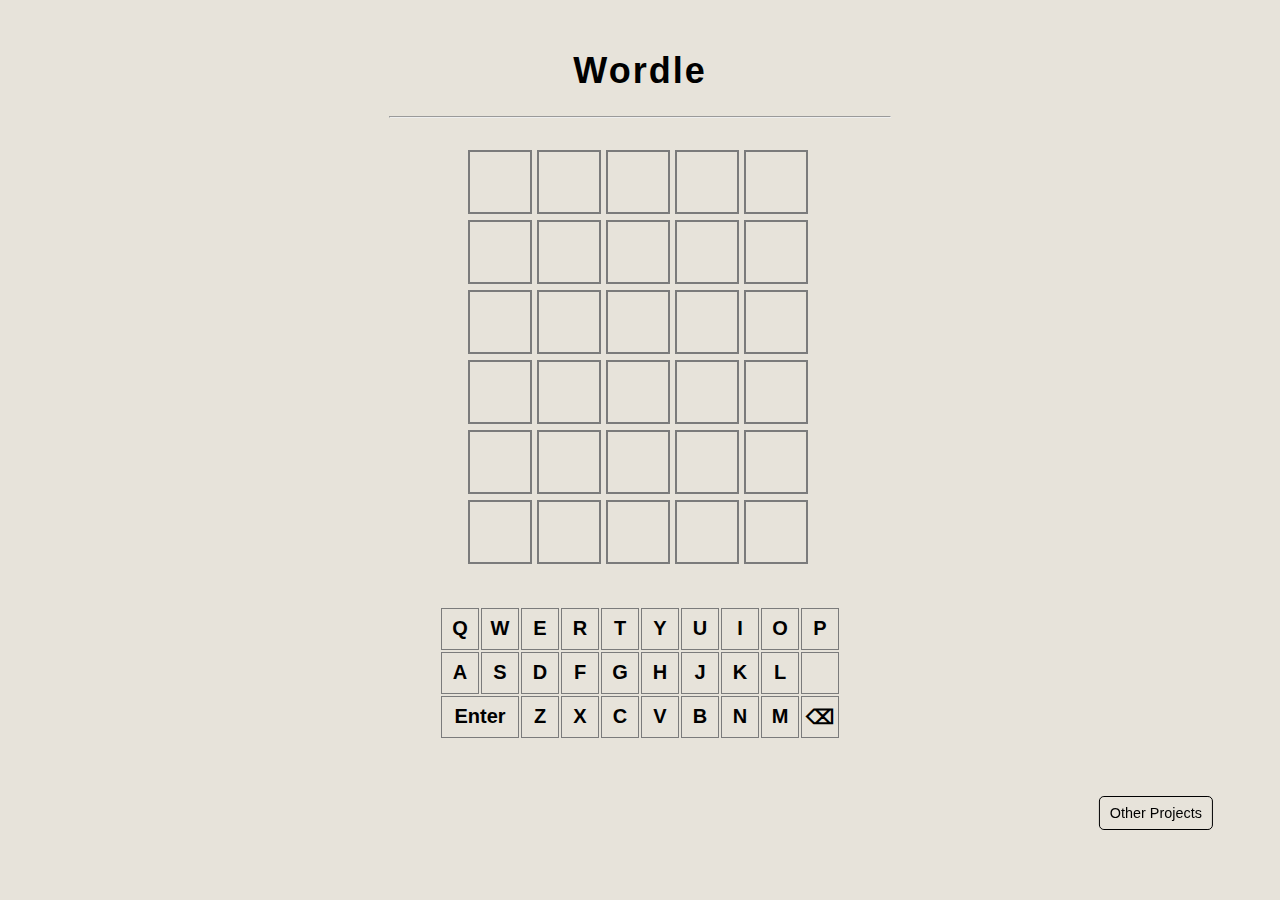
<file: index.html>
<html>
    <head>
        <title>Wordle</title>
        <meta charset="UTF-8">
        <meta name="viewport" content="width=device-width, initial-scale = 1.0">
        <link rel="icon" href="icon.svg" fill = "#ED5565" >
        <link rel="stylesheet" href="style.css">
        <script src="script.js"></script>
    </head>

    <body>
        <br>
        <h1 id="title">Wordle</h1>
        <hr>
        <br>
        <div id="board">
        </div>

        <br>
        <h1 id="answer"></h1>
        
        <a href="https://santihdzs.github.io/projects" class="btn btn_works">Other Projects</a>

    </body>
</html>
</file>
<file: style.css>
body {
    font-family: Arial, Helvetica, sans-serif;
    text-align: center;
    background-color: #E7E3DA;
}

hr {
    width: 500px;
}

#title {
    font-size: 36px;
    font-weight: bold;
    letter-spacing: 2px;
}

#board {
    width: 350px;
    height: 420px;
    margin: 0 auto;
    margin-top: 3px;
    display: flex;
    flex-wrap: wrap;
}

.tile {
    /* Box */
    border: 2px solid rgb(123, 123, 123);
    width: 60px;
    height: 60px;
    margin: 2.5px;

    /* Text */
    color: black;
    font-size: 36px;
    font-weight: bold;
    display: flex;
    justify-content: center;
    align-items: center;
}

.correct {
    background-color: #6AAA64;
    color: white;
    border-color: #E7E3DA;
}

.present {
    background-color: #C9B458;
    color: white;
    border-color: #E7E3DA;
}

.absent {
    background-color: #787C7E;
    color: white;
    border-color:#E7E3DA;
}


.keyboard-row {
    width: 400px;

    margin: 0 auto;
    display: flex;
    flex-wrap: wrap;
}

.key-tile {
    width: 36px;
    height: 40px;
    margin: 1px;
    border: 1px solid rgb(123, 123, 123);

    /* Text */
    font-size: 20px;
    font-weight: bold;
    display: flex;
    justify-content: center;
    align-items: center;
}

.enter-key-tile {
    width: 76px;
    height: 40px;
    margin: 1px;
    border: 1px solid rgb(123, 123, 123);

    /* Text */
    font-size: 20px;
    font-weight: bold;
    display: flex;
    justify-content: center;
    align-items: center;
}

.btn {
    position: fixed;
    bottom: 5%;
    right: 0px;
    transform: translateX(-50%);
    border: 1px solid rgb(0, 0, 0);
    border-radius: 5px;
    font-size: 0.9rem;
    padding: 0.5rem 0.7em;
    background-color: transparent;
    color: #000000;
    font-family: Verdana, Geneva, Tahoma, sans-serif;
    -webkit-font-smoothing: antialiased;
    cursor: pointer;
    transition: all .3s;
    z-index: 11;

}

.btn_works {
    left: unset;
    right: 10px;
    bottom:70px;
    text-decoration: none;
}

.btn:hover {
    background: #d3d1c9;
    color: #1B1734;
}
</file>
